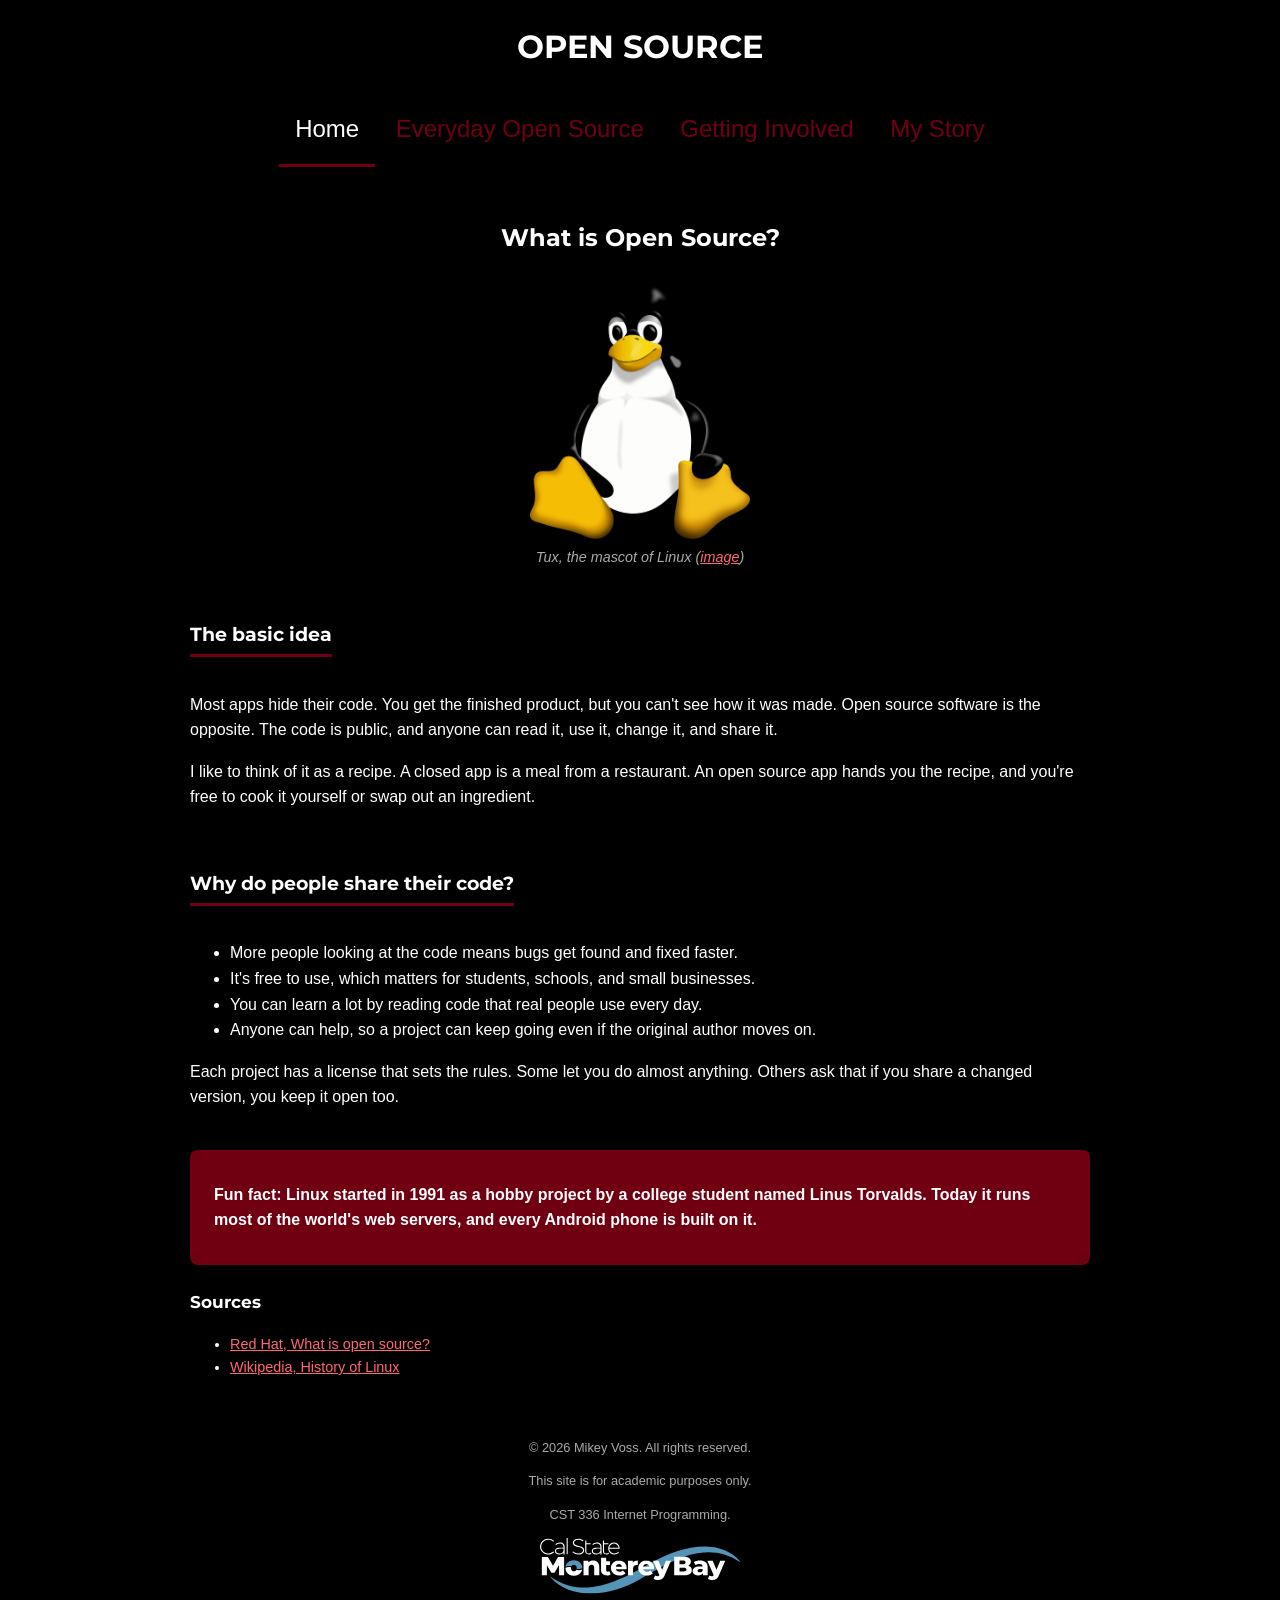
<file: hw1/index.html>
<!doctype html>
<html lang="en">
  <head>
    <meta charset="UTF-8">
    <meta name="viewport" content="width=device-width, initial-scale=1.0">
    <title>Home | Open Source</title>
    <link rel="preconnect" href="https://fonts.googleapis.com">
    <link rel="preconnect" href="https://fonts.gstatic.com" crossorigin>
    <link href="https://fonts.googleapis.com/css2?family=Montserrat:wght@700&display=swap" rel="stylesheet">
    <link rel="stylesheet" href="css/styles.css">
  </head>
  <body>
    <header>
      <h1>OPEN SOURCE</h1>
      <nav>
        <a href="index.html" class="current">Home</a>
        <a href="everyday.html">Everyday Open Source</a>
        <a href="contributing.html">Getting Involved</a>
        <a href="my-story.html">My Story</a>
      </nav>
    </header>

    <main>
      <h2>What is Open Source?</h2>

      <figure>
        <img src="img/tux.png" class="small" alt="Tux the penguin, the Linux mascot">
        <figcaption>Tux, the mascot of Linux (<a href="https://commons.wikimedia.org/wiki/File:Tux.svg">image</a>)</figcaption>
      </figure>

      <article>
        <h3>The basic idea</h3>
        <p>
          Most apps hide their code. You get the finished product, but you can't see
          how it was made. Open source software is the opposite. The code is public,
          and anyone can read it, use it, change it, and share it.
        </p>
        <p>
          I like to think of it as a recipe. A closed app is a meal from a restaurant.
          An open source app hands you the recipe, and you're free to cook it yourself
          or swap out an ingredient.
        </p>
      </article>

      <article>
        <h3>Why do people share their code?</h3>
        <ul>
          <li>More people looking at the code means bugs get found and fixed faster.</li>
          <li>It's free to use, which matters for students, schools, and small businesses.</li>
          <li>You can learn a lot by reading code that real people use every day.</li>
          <li>Anyone can help, so a project can keep going even if the original author moves on.</li>
        </ul>
        <p>
          Each project has a license that sets the rules. Some let you do almost
          anything. Others ask that if you share a changed version, you keep it open
          too.
        </p>
      </article>

      <aside>
        <p>
          Fun fact: Linux started in 1991 as a hobby project by a college student
          named Linus Torvalds. Today it runs most of the world's web servers, and
          every Android phone is built on it.
        </p>
      </aside>

      <section class="sources">
        <h3>Sources</h3>
        <ul>
          <li><a href="https://www.redhat.com/en/topics/open-source/what-is-open-source">Red Hat, What is open source?</a></li>
          <li><a href="https://en.wikipedia.org/wiki/History_of_Linux">Wikipedia, History of Linux</a></li>
        </ul>
      </section>
    </main>

    <footer>
      <p>&copy; 2026 Mikey Voss. All rights reserved.</p>
      <p>This site is for academic purposes only.</p>
      <p>CST 336 Internet Programming.</p>
      <img src="img/csumb-logo-white.svg" alt="CSUMB logo">
    </footer>
  </body>
</html>
</file>
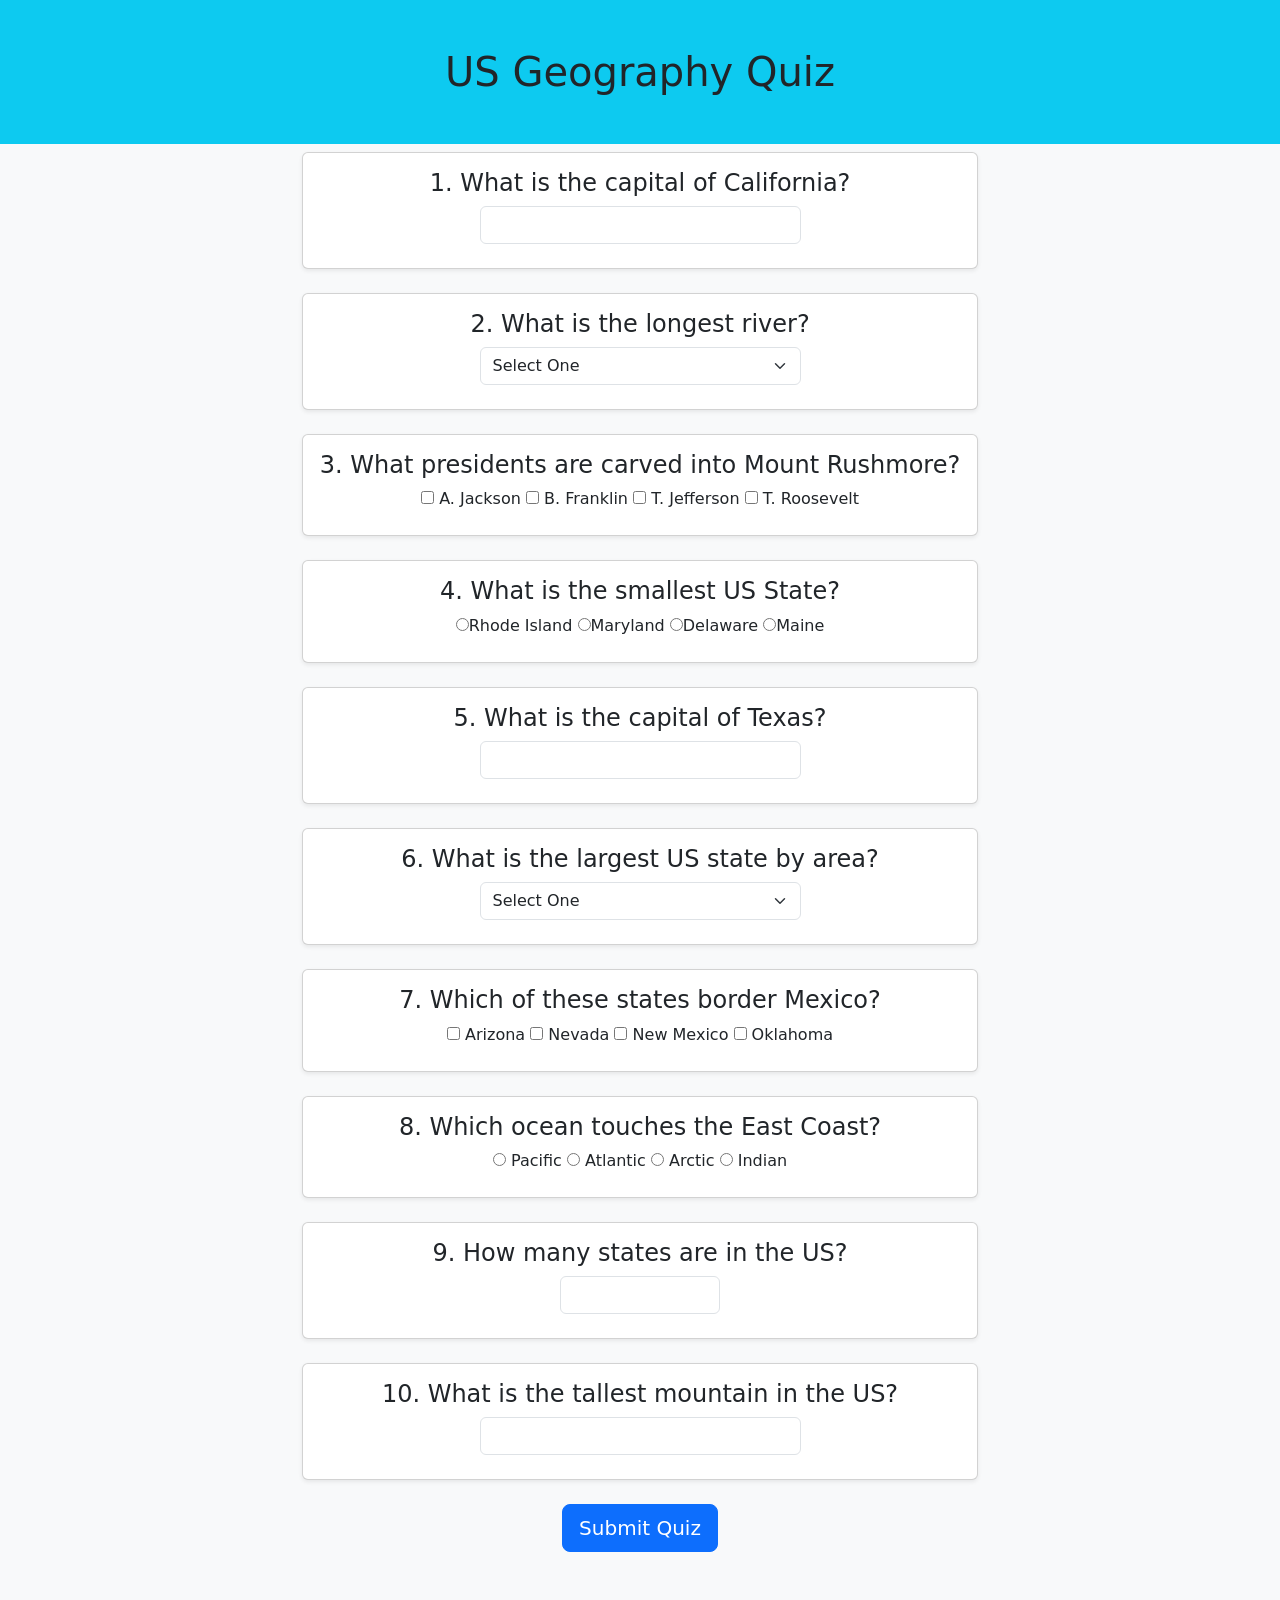
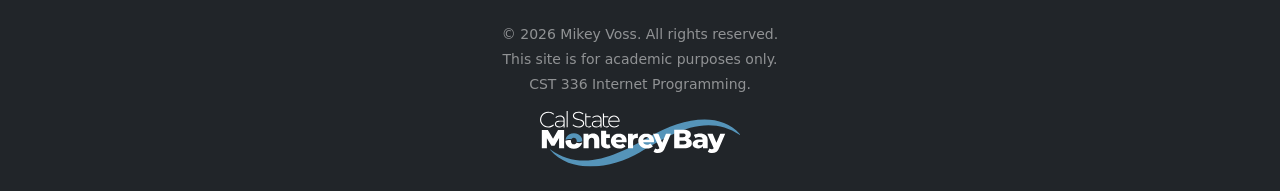
<file: hw2/index.html>
<!DOCTYPE html>
<html lang="en">
<head>
  <meta charset="UTF-8">
  <meta name="viewport" content="width=device-width, initial-scale=1.0">
  <title>US Geography Quiz</title>
  <link rel="stylesheet" href="https://cdn.jsdelivr.net/npm/bootstrap@5.3.3/dist/css/bootstrap.min.css">
</head>
<body class="text-center bg-light">
  <h1 class="p-5 bg-info">US Geography Quiz</h1>

  <div class="container mb-5" style="max-width: 700px;">

    <div class="card shadow-sm p-3 mb-4">
      <h4><span id="markImg1"></span> 1. What is the capital of California?</h4>
      <input type="text" id="q1" class="form-control w-50 mx-auto">
      <div id="q1Feedback" class="mt-2"></div>
    </div>

    <div class="card shadow-sm p-3 mb-4">
      <h4><span id="markImg2"></span> 2. What is the longest river?</h4>
      <select id="q2" class="form-select w-50 mx-auto">
        <option value="">Select One</option>
        <option value="ms">Mississippi</option>
        <option value="mo">Missouri</option>
        <option value="co">Colorado</option>
        <option value="de">Delaware</option>
      </select>
      <div id="q2Feedback" class="mt-2"></div>
    </div>

    <div class="card shadow-sm p-3 mb-4">
      <h4><span id="markImg3"></span> 3. What presidents are carved into Mount Rushmore?</h4>
      <div>
        <input type="checkbox" id="Jackson"> <label for="Jackson">A. Jackson</label>
        <input type="checkbox" id="Franklin"> <label for="Franklin">B. Franklin</label>
        <input type="checkbox" id="Jefferson"> <label for="Jefferson">T. Jefferson</label>
        <input type="checkbox" id="Roosevelt"> <label for="Roosevelt">T. Roosevelt</label>
      </div>
      <div id="q3Feedback" class="mt-2"></div>
    </div>

    <div class="card shadow-sm p-3 mb-4">
      <h4><span id="markImg4"></span> 4. What is the smallest US State?</h4>
      <div id="q4Choices"></div>
      <div id="q4Feedback" class="mt-2"></div>
    </div>

    <div class="card shadow-sm p-3 mb-4">
      <h4><span id="markImg5"></span> 5. What is the capital of Texas?</h4>
      <input type="text" id="q5" class="form-control w-50 mx-auto">
      <div id="q5Feedback" class="mt-2"></div>
    </div>

    <div class="card shadow-sm p-3 mb-4">
      <h4><span id="markImg6"></span> 6. What is the largest US state by area?</h4>
      <select id="q6" class="form-select w-50 mx-auto">
        <option value="">Select One</option>
        <option value="tx">Texas</option>
        <option value="ca">California</option>
        <option value="ak">Alaska</option>
        <option value="mt">Montana</option>
      </select>
      <div id="q6Feedback" class="mt-2"></div>
    </div>

    <div class="card shadow-sm p-3 mb-4">
      <h4><span id="markImg7"></span> 7. Which of these states border Mexico?</h4>
      <div>
        <input type="checkbox" id="az"> <label for="az">Arizona</label>
        <input type="checkbox" id="nv"> <label for="nv">Nevada</label>
        <input type="checkbox" id="nm"> <label for="nm">New Mexico</label>
        <input type="checkbox" id="ok"> <label for="ok">Oklahoma</label>
      </div>
      <div id="q7Feedback" class="mt-2"></div>
    </div>

    <div class="card shadow-sm p-3 mb-4">
      <h4><span id="markImg8"></span> 8. Which ocean touches the East Coast?</h4>
      <div>
        <input type="radio" name="q8" id="pacific" value="Pacific"> <label for="pacific">Pacific</label>
        <input type="radio" name="q8" id="atlantic" value="Atlantic"> <label for="atlantic">Atlantic</label>
        <input type="radio" name="q8" id="arctic" value="Arctic"> <label for="arctic">Arctic</label>
        <input type="radio" name="q8" id="indian" value="Indian"> <label for="indian">Indian</label>
      </div>
      <div id="q8Feedback" class="mt-2"></div>
    </div>

    <div class="card shadow-sm p-3 mb-4">
      <h4><span id="markImg9"></span> 9. How many states are in the US?</h4>
      <input type="number" id="q9" min="1" max="100" class="form-control w-25 mx-auto">
      <div id="q9Feedback" class="mt-2"></div>
    </div>

    <div class="card shadow-sm p-3 mb-4">
      <h4><span id="markImg10"></span> 10. What is the tallest mountain in the US?</h4>
      <input type="text" id="q10" class="form-control w-50 mx-auto">
      <div id="q10Feedback" class="mt-2"></div>
    </div>

    <h3 id="validationFdbk" class="bg-danger text-white"></h3>
    <button class="btn btn-primary btn-lg">Submit Quiz</button>
    <h2 id="totalScore" class="mt-4"></h2>
    <h3 id="congrats" class="text-success"></h3>
    <h3 id="totalAttempts"></h3>

  </div>

  <footer class="bg-dark text-white-50 small py-4">
    <p class="mb-1">&copy; 2026 Mikey Voss. All rights reserved.</p>
    <p class="mb-1">This site is for academic purposes only.</p>
    <p>CST 336 Internet Programming.</p>
    <img src="img/csumb-logo-white.svg" alt="CSUMB logo" width="200">
  </footer>

  <script src="js/script.js"></script>
</body>
</html>
</file>
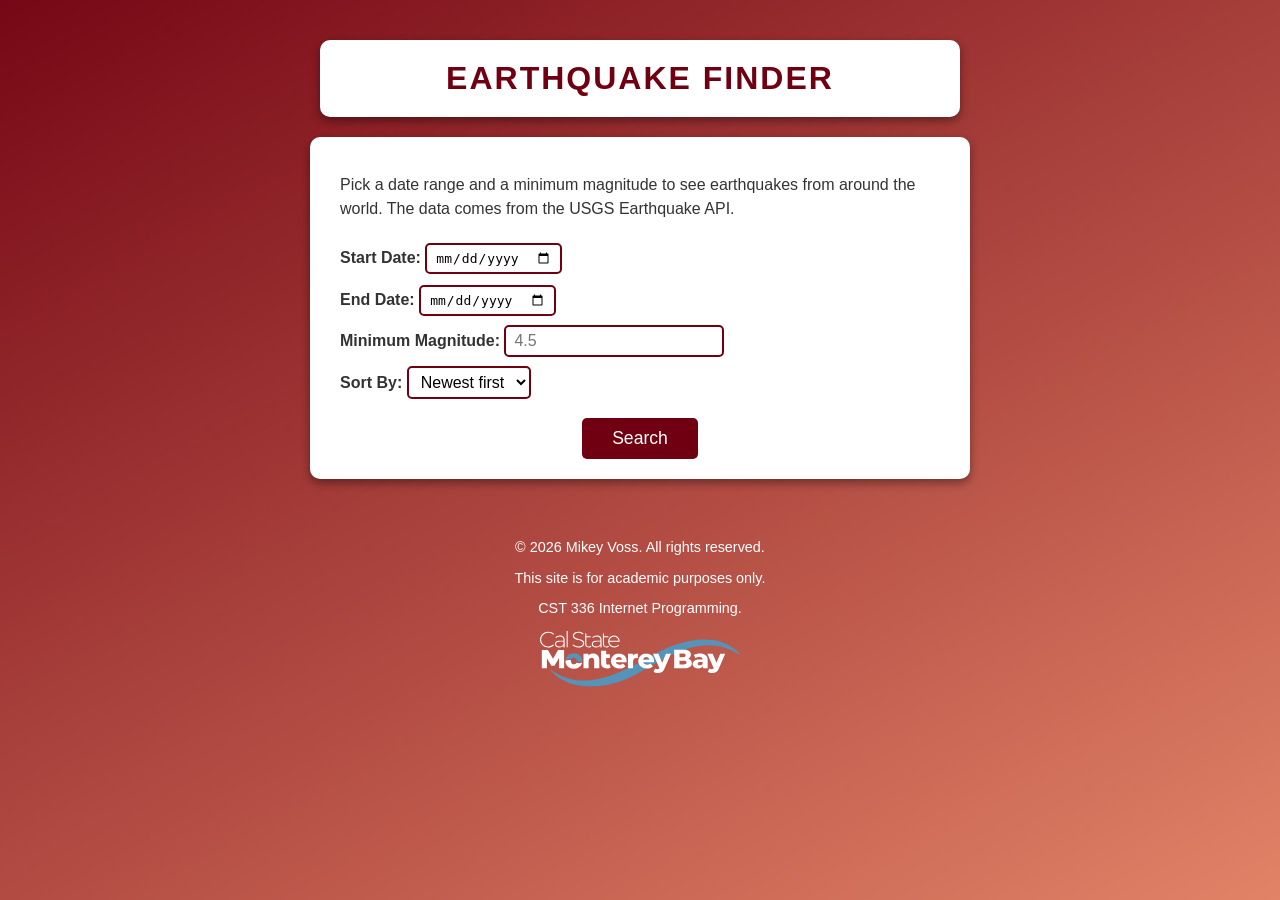
<file: hw3/index.html>
<!doctype html>
<html>
  <head>
    <meta charset="utf-8" />
    <title>Earthquake Finder</title>
    <link rel="stylesheet" href="css/styles.css" />
  </head>

  <body>
    <h1>Earthquake Finder</h1>

    <form id="searchForm">
      <p class="intro">
        Pick a date range and a minimum magnitude to see earthquakes from around
        the world. The data comes from the USGS Earthquake API.
      </p>

      <label
        >Start Date:
        <input type="date" id="startDate" name="startDate" /> </label
      ><br />
      <label
        >End Date: <input type="date" id="endDate" name="endDate" />
      </label>
      <span id="dateError"></span><br />

      <label
        >Minimum Magnitude:
        <input type="text" id="minMag" name="minMag" placeholder="4.5" />
      </label>
      <span id="magError"></span><br />

      <label
        >Sort By:
        <select id="orderBy" name="orderBy">
          <option value="time">Newest first</option>
          <option value="magnitude">Biggest first</option>
        </select>
      </label>

      <button>Search</button>
    </form>

    <p id="summary"></p>
    <div id="results"></div>

    <footer>
      <p>&copy; 2026 Mikey Voss. All rights reserved.</p>
      <p>This site is for academic purposes only.</p>
      <p>CST 336 Internet Programming.</p>
      <img src="img/csumb-logo-white.svg" alt="CSUMB logo" width="200" />
    </footer>

    <script src="js/script.js"></script>
  </body>
</html>
</file>
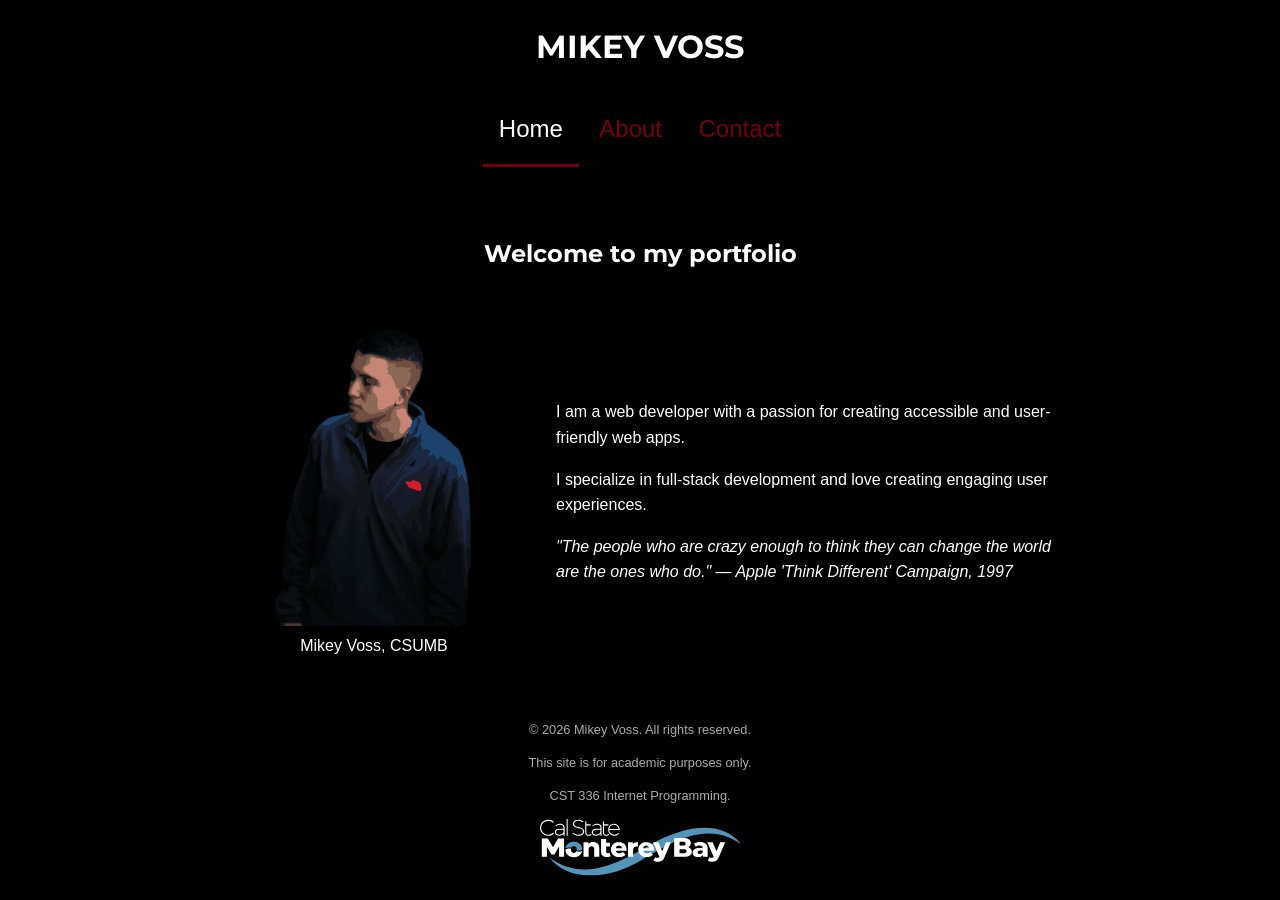
<file: lab1/index.html>
<!doctype html>
<html lang="en">
  <head>
    <meta charset="UTF-8" />
    <meta name="viewport" content="width=device-width, initial-scale=1.0" />
    <title>Home | Portfolio</title>
    <link rel="preconnect" href="https://fonts.googleapis.com" />
    <link rel="preconnect" href="https://fonts.gstatic.com" crossorigin />
    <link
      href="https://fonts.googleapis.com/css2?family=Montserrat:wght@700&display=swap"
      rel="stylesheet"
    />
    <link rel="stylesheet" href="css/styles.css" />
  </head>
  <body>
    <header>
      <h1>MIKEY VOSS</h1>
      <nav>
        <a href="index.html" class="current">Home</a>
        <a href="about.html">About</a>
        <a href="contact.html">Contact</a>
      </nav>
    </header>

    <main>
      <h2>Welcome to my portfolio</h2>

      <figure>
        <img src="img/profile.jpg" alt="Portrait of Mikey Voss" />
        <figcaption>Mikey Voss, CSUMB</figcaption>
      </figure>

      <section>
        <p>
          I am a web developer with a passion for creating accessible and
          user-friendly web apps.
        </p>
        <p>
          I specialize in full-stack development and love creating engaging user
          experiences.
        </p>
        <p>
          <i
            >"The people who are crazy enough to think they can change the world
            are the ones who do." — Apple 'Think Different' Campaign, 1997</i
          >
        </p>
      </section>
    </main>

    <footer>
      <p>&copy; 2026 Mikey Voss. All rights reserved.</p>
      <p>This site is for academic purposes only.</p>
      <p>CST 336 Internet Programming.</p>
      <img src="img/csumb-logo-white.svg" alt="CSUMB logo" />
    </footer>
  </body>
</html>
</file>
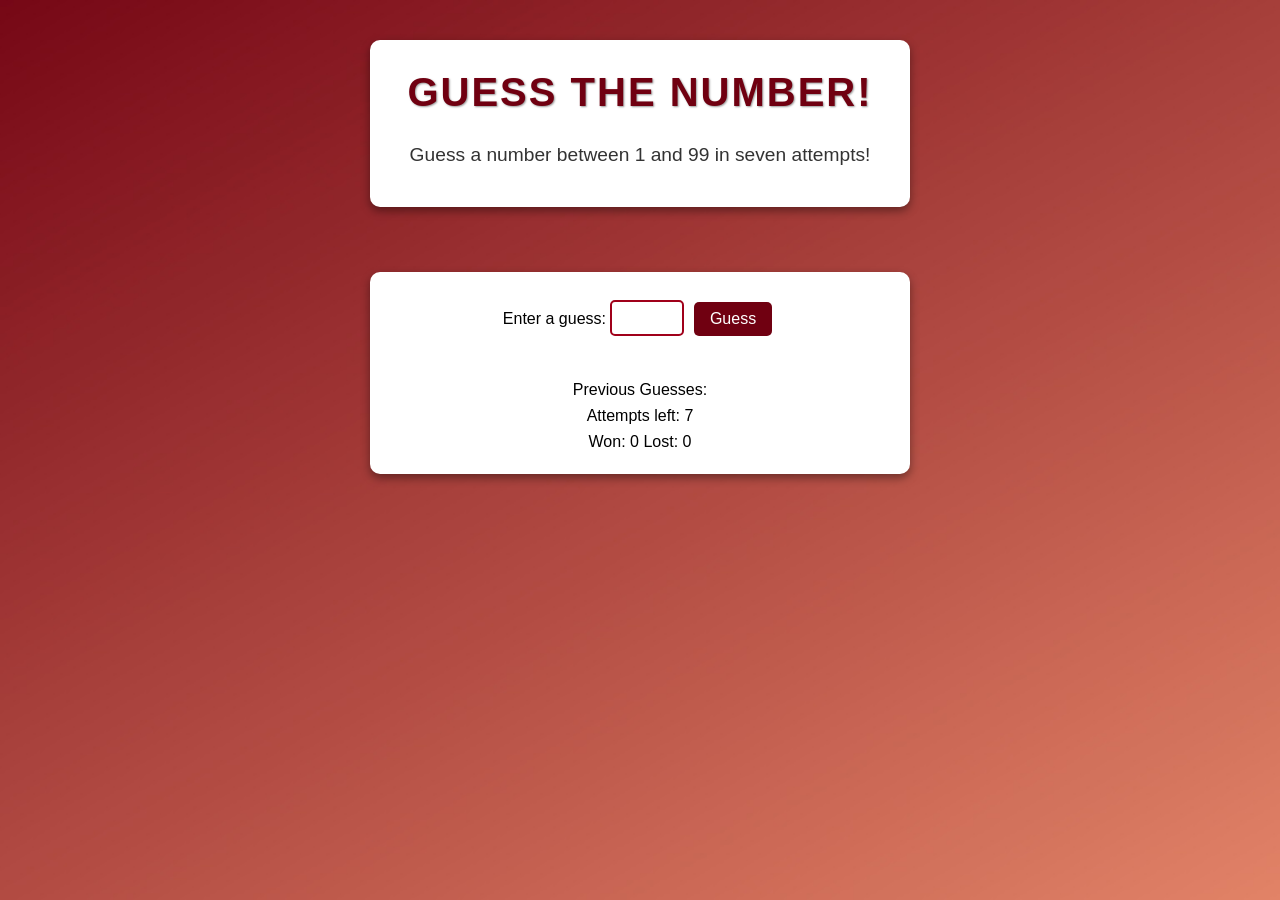
<file: lab2/index.html>
<!doctype html>
<html>
  <head>
    <title>Guess a Number</title>
    <meta charset="utf-8" />
    <link rel="stylesheet" href="css/styles.css" />
  </head>
  <body>
    <header>
      <h1>Guess the Number!</h1>
      <h2>Guess a number between 1 and 99 in seven attempts!</h2>
    </header>
    <br />
    <div id="main">
      Enter a guess:
      <input type="text" id="playerGuess" size="5" />
      <button id="guessBtn">Guess</button> <br />
      <button id="resetBtn">Reset</button>
      <div id="feedback"></div>
      <div>
        Previous Guesses:
        <span id="guesses"></span>
      </div>
      <div>Attempts left: <span id="attemptsLeft">7</span></div>
      <div>Won: <span id="wins">0</span> Lost: <span id="losses">0</span></div>
    </div>
    <script src="js/script.js"></script>
  </body>
</html>
</file>
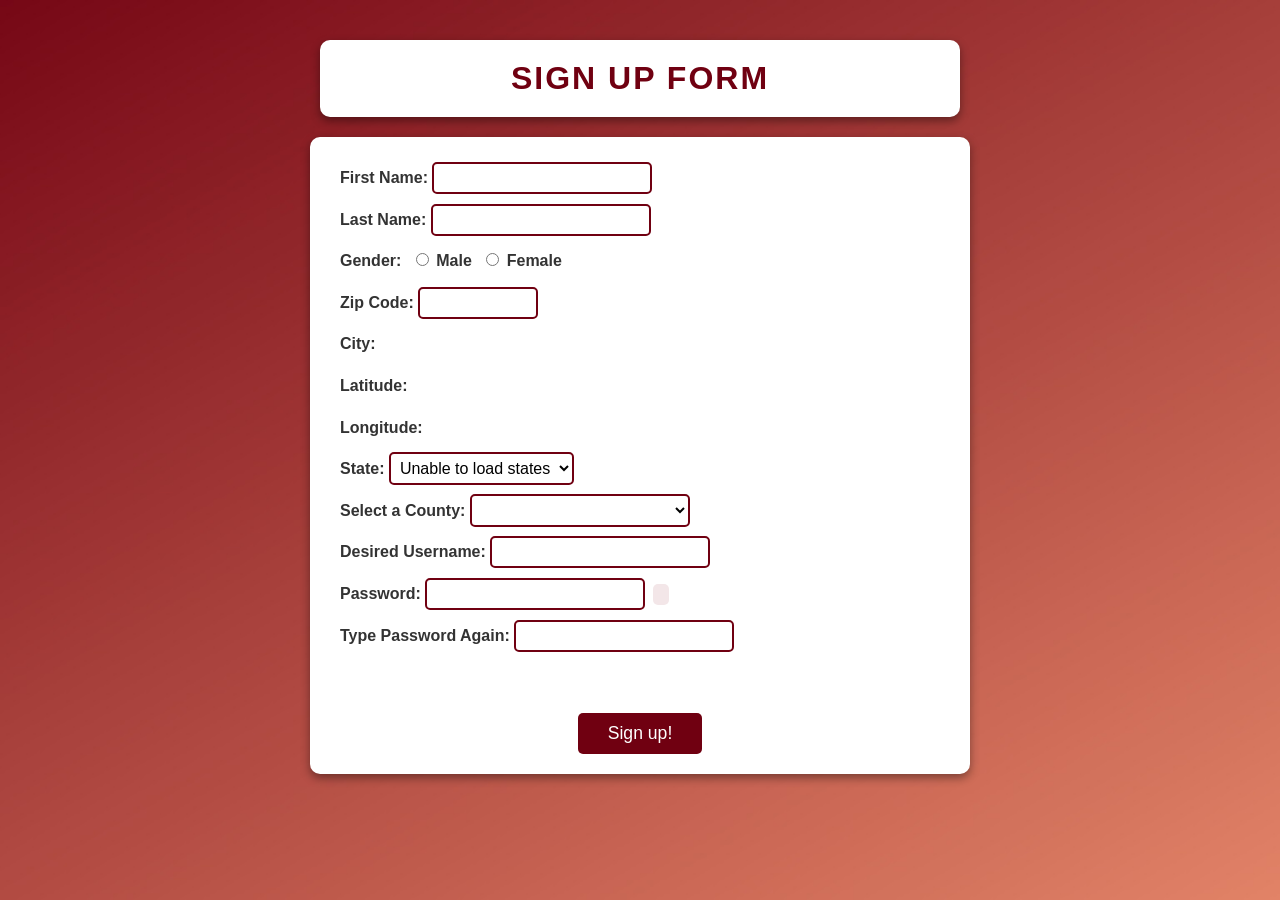
<file: lab3/index.html>
<!doctype html>
<html>
  <head>
    <meta charset="utf-8" />
    <title>Sign Up Page</title>
    <link rel="stylesheet" href="css/styles.css" />
  </head>

  <body>
    <h1>Sign Up Form</h1>
    <form id="signupForm" action="welcome.html">
      <label>
        First Name: <input type="text" id="fName" name="fName" /><br />
      </label>

      <label
        >Last Name: <input type="text" id="lName" name="lName" /><br />
      </label>

      Gender:
      <label><input type="radio" name="gender" value="m" /> Male</label>
      <label><input type="radio" name="gender" value="f" /> Female</label><br />

      <label
        >Zip Code: <input type="text" id="zip" name="zip" />
        <span id="zipError"></span><br />
      </label>

      City: <span id="city"></span><br />
      Latitude: <span id="latitude"></span><br />
      Longitude: <span id="longitude"></span><br />

      <label
        >State:
        <select id="state" name="state">
          <option value="">Loading states...</option></select
        ><br />
      </label>

      <label
        >Select a County:
        <select id="county" name="county"></select
        ><br />
      </label>

      <label
        >Desired Username:
        <input type="text" id="username" name="username" />
      </label>
      <span id="usernameError"></span><br />

      <label
        >Password: <input type="password" id="password" name="password" />
        <span id="suggestedPwd"></span><br />
      </label>

      <label
        >Type Password Again:
        <input type="password" id="passwordAgain" name="passwordAgain" /><br />
      </label>
      <span id="passwordError"></span><br />

      <button>Sign up!</button>
    </form>
    <script src="js/script.js"></script>
  </body>
</html>
</file>
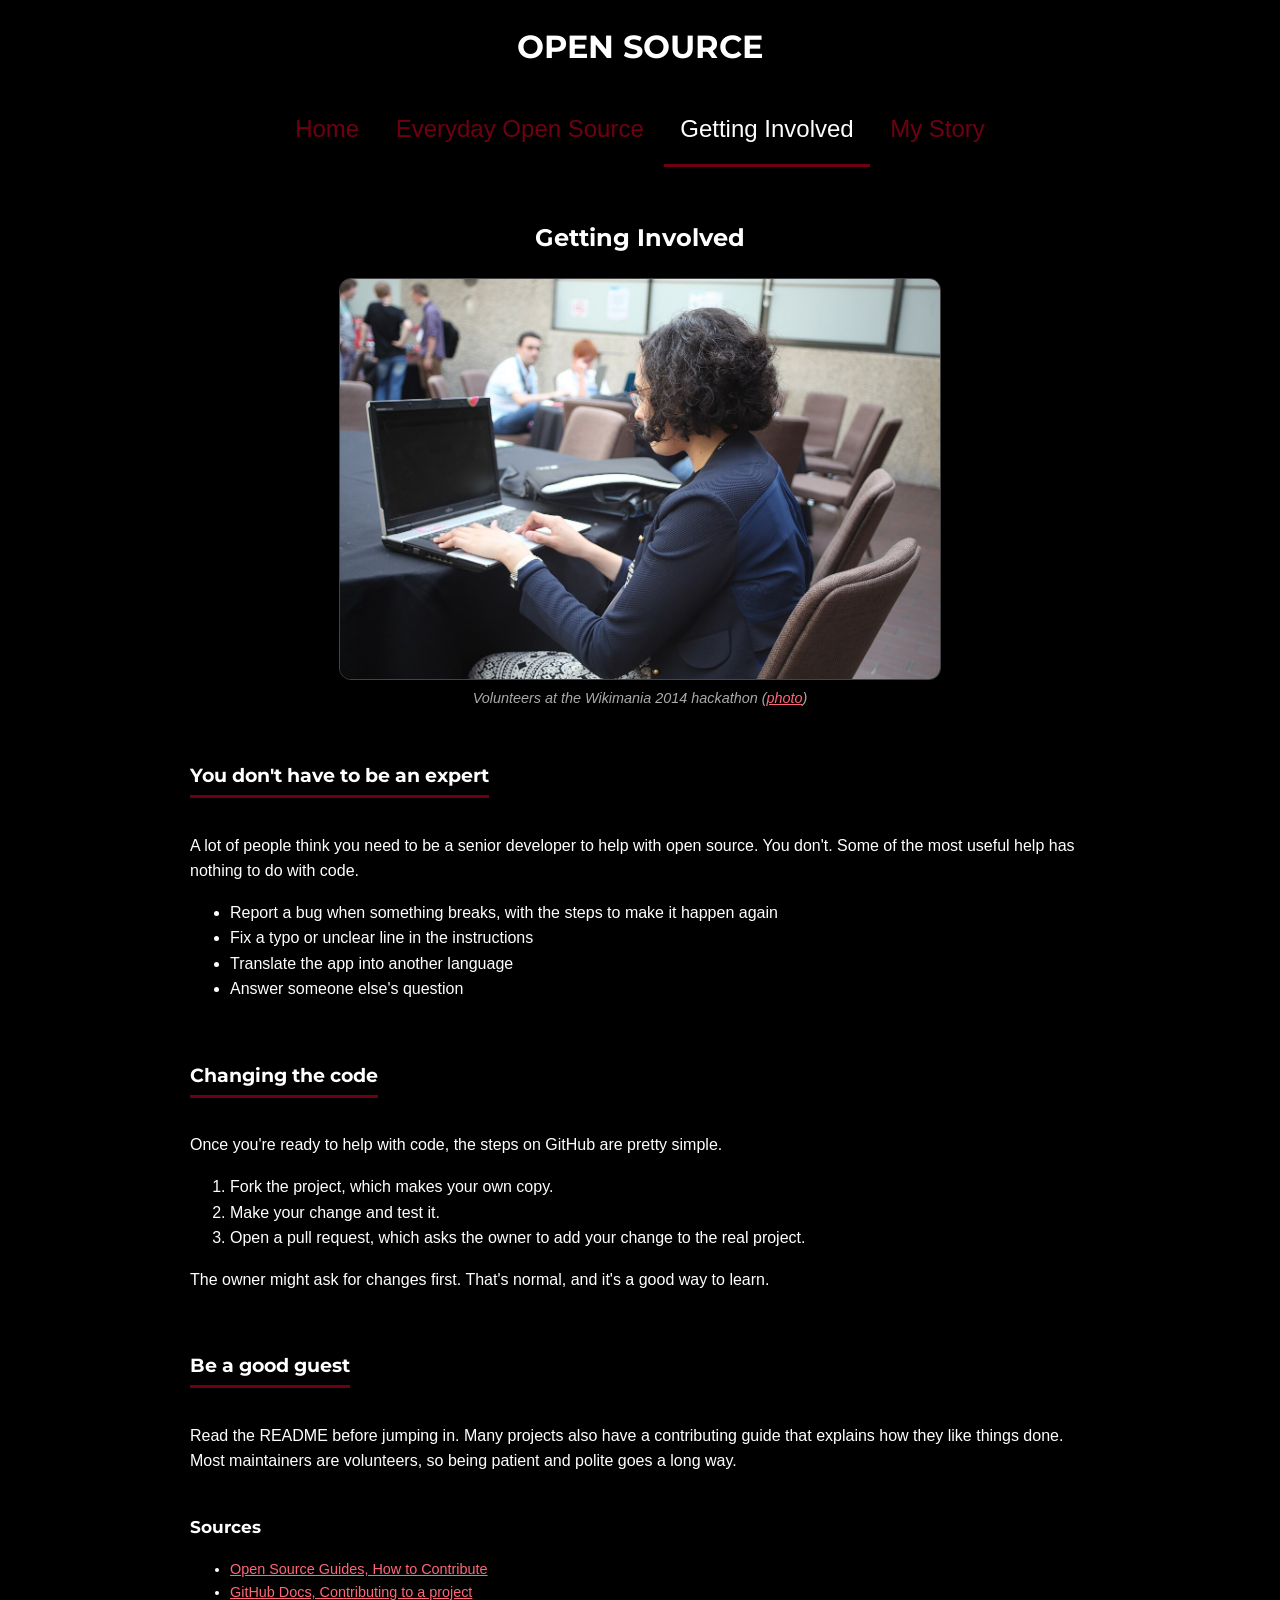
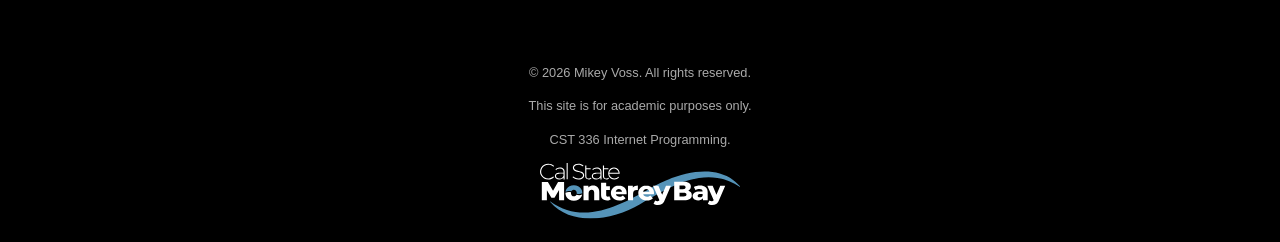
<file: hw1/contributing.html>
<!doctype html>
<html lang="en">
  <head>
    <meta charset="UTF-8">
    <meta name="viewport" content="width=device-width, initial-scale=1.0">
    <title>Getting Involved | Open Source</title>
    <link rel="preconnect" href="https://fonts.googleapis.com">
    <link rel="preconnect" href="https://fonts.gstatic.com" crossorigin>
    <link href="https://fonts.googleapis.com/css2?family=Montserrat:wght@700&display=swap" rel="stylesheet">
    <link rel="stylesheet" href="css/styles.css">
  </head>
  <body>
    <header>
      <h1>OPEN SOURCE</h1>
      <nav>
        <a href="index.html">Home</a>
        <a href="everyday.html">Everyday Open Source</a>
        <a href="contributing.html" class="current">Getting Involved</a>
        <a href="my-story.html">My Story</a>
      </nav>
    </header>

    <main>
      <h2>Getting Involved</h2>

      <figure>
        <img src="img/hackathon.jpg" alt="People working on laptops together at a hackathon">
        <figcaption>Volunteers at the Wikimania 2014 hackathon (<a href="https://commons.wikimedia.org/wiki/File:Wikimania_2014_-_Day_1_-_Hackathon_participants_05.JPG">photo</a>)</figcaption>
      </figure>

      <article>
        <h3>You don't have to be an expert</h3>
        <p>
          A lot of people think you need to be a senior developer to help with open
          source. You don't. Some of the most useful help has nothing to do with code.
        </p>
        <ul>
          <li>Report a bug when something breaks, with the steps to make it happen again</li>
          <li>Fix a typo or unclear line in the instructions</li>
          <li>Translate the app into another language</li>
          <li>Answer someone else's question</li>
        </ul>
      </article>

      <article>
        <h3>Changing the code</h3>
        <p>Once you're ready to help with code, the steps on GitHub are pretty simple.</p>
        <ol>
          <li>Fork the project, which makes your own copy.</li>
          <li>Make your change and test it.</li>
          <li>Open a pull request, which asks the owner to add your change to the real project.</li>
        </ol>
        <p>The owner might ask for changes first. That's normal, and it's a good way to learn.</p>
      </article>

      <article>
        <h3>Be a good guest</h3>
        <p>
          Read the README before jumping in. Many projects also have a contributing
          guide that explains how they like things done. Most maintainers are
          volunteers, so being patient and polite goes a long way.
        </p>
      </article>

      <section class="sources">
        <h3>Sources</h3>
        <ul>
          <li><a href="https://opensource.guide/how-to-contribute/">Open Source Guides, How to Contribute</a></li>
          <li><a href="https://docs.github.com/en/get-started/exploring-projects-on-github/contributing-to-a-project">GitHub Docs, Contributing to a project</a></li>
        </ul>
      </section>
    </main>

    <footer>
      <p>&copy; 2026 Mikey Voss. All rights reserved.</p>
      <p>This site is for academic purposes only.</p>
      <p>CST 336 Internet Programming.</p>
      <img src="img/csumb-logo-white.svg" alt="CSUMB logo">
    </footer>
  </body>
</html>
</file>
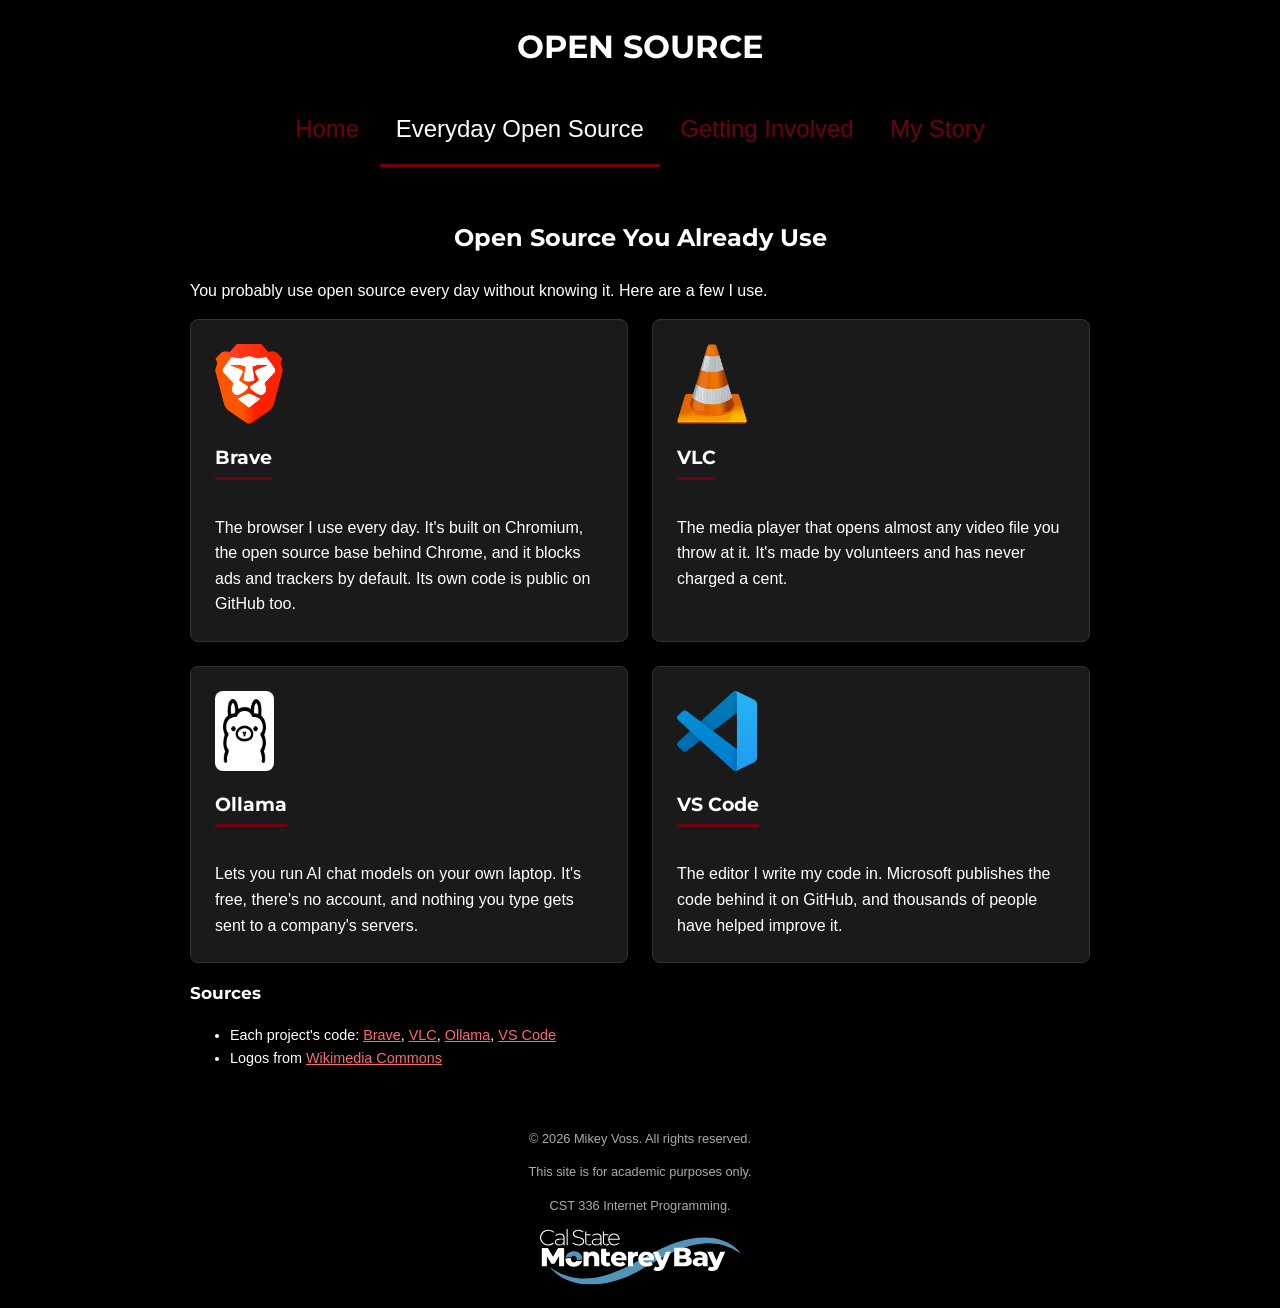
<file: hw1/everyday.html>
<!doctype html>
<html lang="en">
  <head>
    <meta charset="UTF-8">
    <meta name="viewport" content="width=device-width, initial-scale=1.0">
    <title>Everyday Open Source | Open Source</title>
    <link rel="preconnect" href="https://fonts.googleapis.com">
    <link rel="preconnect" href="https://fonts.gstatic.com" crossorigin>
    <link href="https://fonts.googleapis.com/css2?family=Montserrat:wght@700&display=swap" rel="stylesheet">
    <link rel="stylesheet" href="css/styles.css">
  </head>
  <body>
    <header>
      <h1>OPEN SOURCE</h1>
      <nav>
        <a href="index.html">Home</a>
        <a href="everyday.html" class="current">Everyday Open Source</a>
        <a href="contributing.html">Getting Involved</a>
        <a href="my-story.html">My Story</a>
      </nav>
    </header>

    <main>
      <h2>Open Source You Already Use</h2>

      <p>
        You probably use open source every day without knowing it. Here are a few I
        use.
      </p>

      <div class="two-col">
        <article>
          <img src="img/brave.png" alt="Brave lion logo">
          <h3>Brave</h3>
          <p>
            The browser I use every day. It's built on Chromium, the open source base
            behind Chrome, and it blocks ads and trackers by default. Its own code is
            public on GitHub too.
          </p>
        </article>

        <article>
          <img src="img/vlc.png" alt="VLC traffic cone logo">
          <h3>VLC</h3>
          <p>
            The media player that opens almost any video file you throw at it. It's
            made by volunteers and has never charged a cent.
          </p>
        </article>

        <article>
          <img src="img/ollama.png" class="light-logo" alt="Ollama llama logo">
          <h3>Ollama</h3>
          <p>
            Lets you run AI chat models on your own laptop. It's free, there's no
            account, and nothing you type gets sent to a company's servers.
          </p>
        </article>

        <article>
          <img src="img/vscode.png" alt="VS Code logo">
          <h3>VS Code</h3>
          <p>
            The editor I write my code in. Microsoft publishes the code behind it on
            GitHub, and thousands of people have helped improve it.
          </p>
        </article>
      </div>

      <section class="sources">
        <h3>Sources</h3>
        <ul>
          <li>Each project's code: <a href="https://github.com/brave/brave-browser">Brave</a>, <a href="https://www.videolan.org/vlc/">VLC</a>, <a href="https://github.com/ollama/ollama">Ollama</a>, <a href="https://github.com/microsoft/vscode">VS Code</a></li>
          <li>Logos from <a href="https://commons.wikimedia.org/">Wikimedia Commons</a></li>
        </ul>
      </section>
    </main>

    <footer>
      <p>&copy; 2026 Mikey Voss. All rights reserved.</p>
      <p>This site is for academic purposes only.</p>
      <p>CST 336 Internet Programming.</p>
      <img src="img/csumb-logo-white.svg" alt="CSUMB logo">
    </footer>
  </body>
</html>
</file>
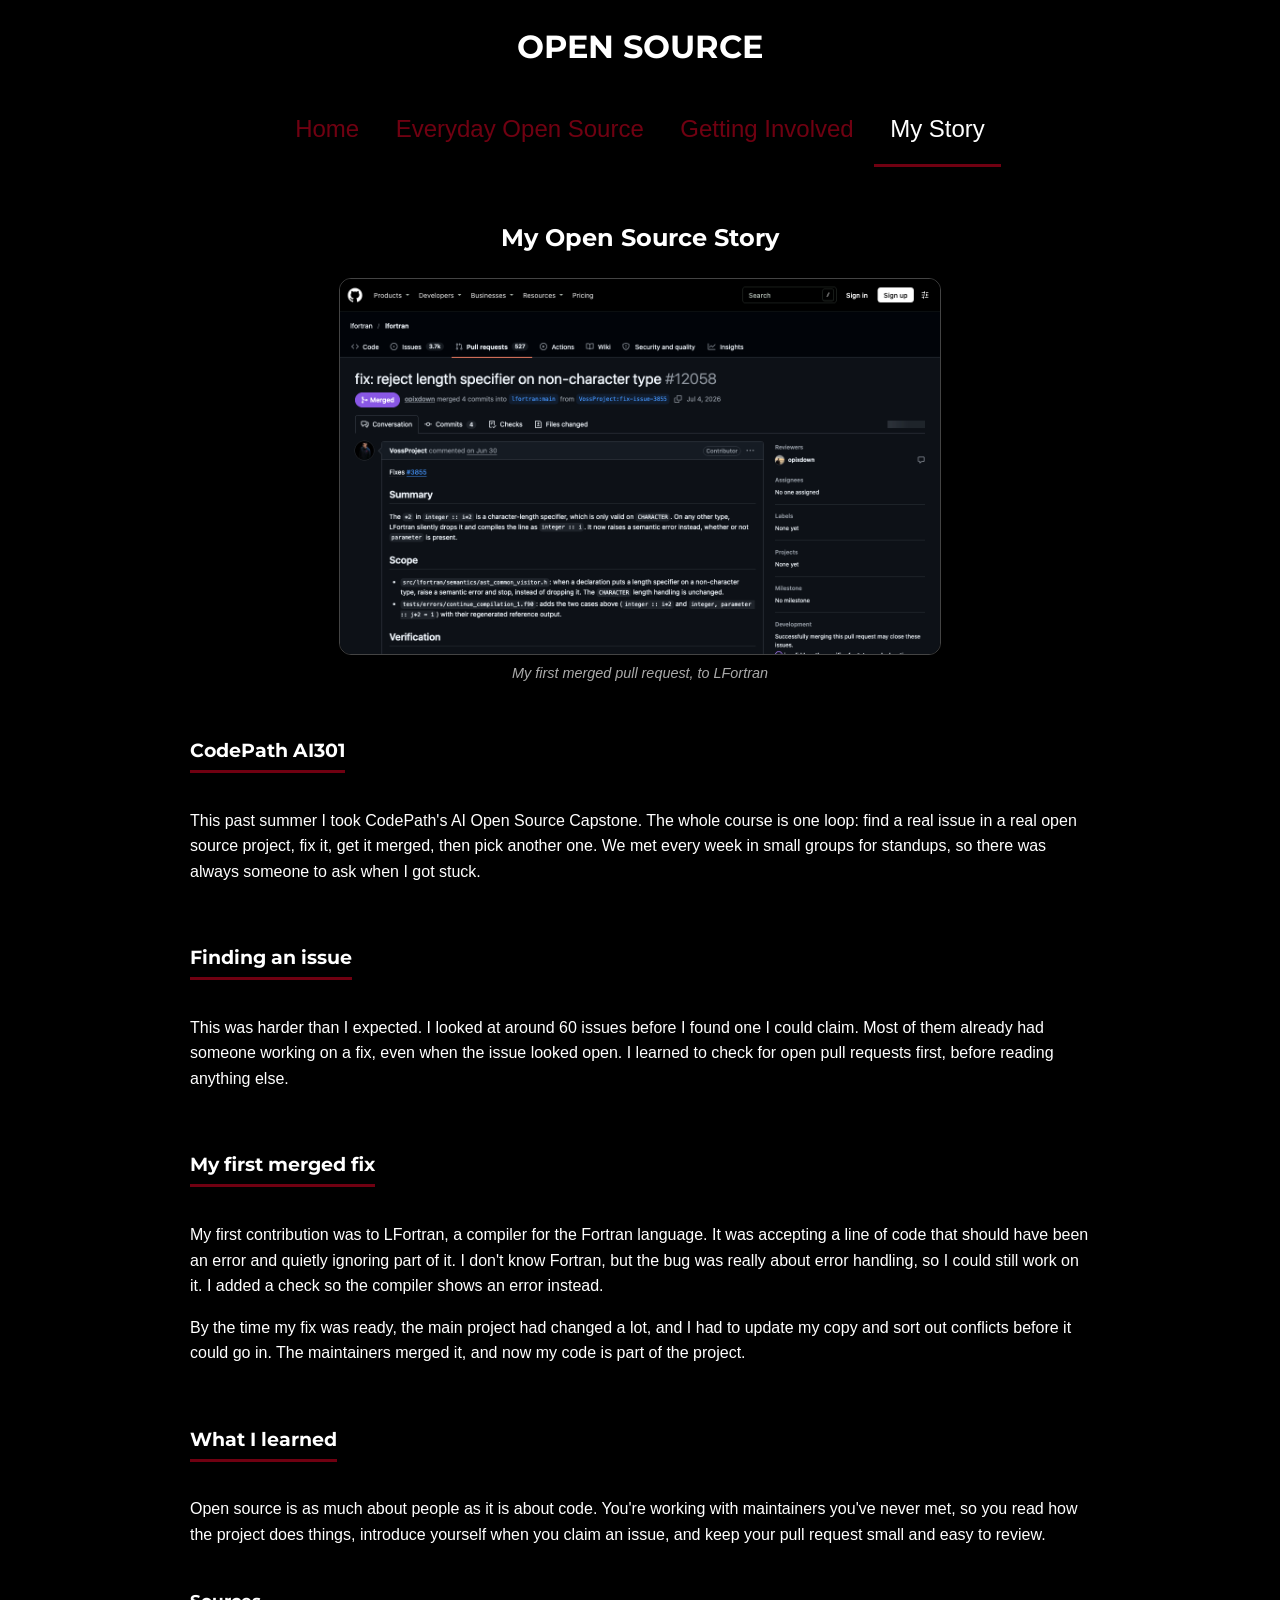
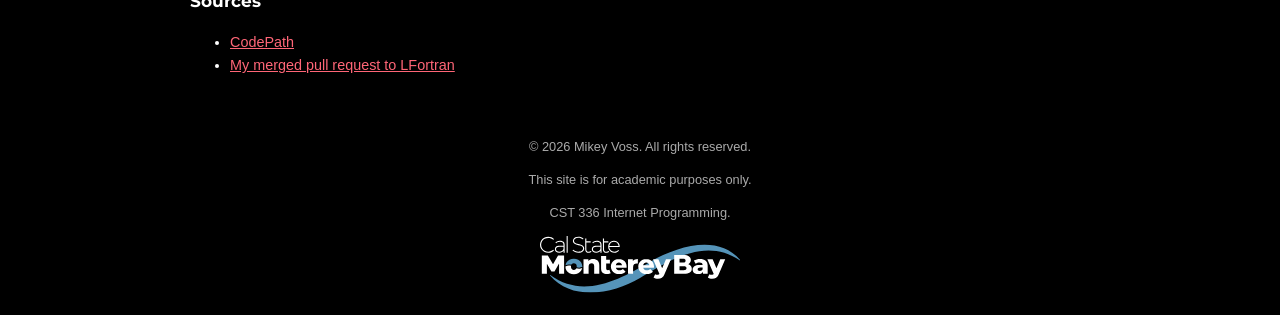
<file: hw1/my-story.html>
<!doctype html>
<html lang="en">
  <head>
    <meta charset="UTF-8">
    <meta name="viewport" content="width=device-width, initial-scale=1.0">
    <title>My Story | Open Source</title>
    <link rel="preconnect" href="https://fonts.googleapis.com">
    <link rel="preconnect" href="https://fonts.gstatic.com" crossorigin>
    <link href="https://fonts.googleapis.com/css2?family=Montserrat:wght@700&display=swap" rel="stylesheet">
    <link rel="stylesheet" href="css/styles.css">
  </head>
  <body>
    <header>
      <h1>OPEN SOURCE</h1>
      <nav>
        <a href="index.html">Home</a>
        <a href="everyday.html">Everyday Open Source</a>
        <a href="contributing.html">Getting Involved</a>
        <a href="my-story.html" class="current">My Story</a>
      </nav>
    </header>

    <main>
      <h2>My Open Source Story</h2>

      <figure>
        <img src="img/merged-pr.png" alt="My merged pull request on the LFortran GitHub page">
        <figcaption>My first merged pull request, to LFortran</figcaption>
      </figure>

      <article>
        <h3>CodePath AI301</h3>
        <p>
          This past summer I took CodePath's AI Open Source Capstone. The whole course
          is one loop: find a real issue in a real open source project, fix it, get it
          merged, then pick another one. We met every week in small groups for
          standups, so there was always someone to ask when I got stuck.
        </p>
      </article>

      <article>
        <h3>Finding an issue</h3>
        <p>
          This was harder than I expected. I looked at around 60 issues before I found
          one I could claim. Most of them already had someone working on a fix, even
          when the issue looked open. I learned to check for open pull requests first,
          before reading anything else.
        </p>
      </article>

      <article>
        <h3>My first merged fix</h3>
        <p>
          My first contribution was to LFortran, a compiler for the Fortran language.
          It was accepting a line of code that should have been an error and quietly
          ignoring part of it. I don't know Fortran, but the bug was really about
          error handling, so I could still work on it. I added a check so the compiler
          shows an error instead.
        </p>
        <p>
          By the time my fix was ready, the main project had changed a lot, and I had
          to update my copy and sort out conflicts before it could go in. The
          maintainers merged it, and now my code is part of the project.
        </p>
      </article>

      <article>
        <h3>What I learned</h3>
        <p>
          Open source is as much about people as it is about code. You're working with
          maintainers you've never met, so you read how the project does things,
          introduce yourself when you claim an issue, and keep your pull request small
          and easy to review.
        </p>
      </article>

      <section class="sources">
        <h3>Sources</h3>
        <ul>
          <li><a href="https://www.codepath.org/">CodePath</a></li>
          <li><a href="https://github.com/lfortran/lfortran/pull/12058">My merged pull request to LFortran</a></li>
        </ul>
      </section>
    </main>

    <footer>
      <p>&copy; 2026 Mikey Voss. All rights reserved.</p>
      <p>This site is for academic purposes only.</p>
      <p>CST 336 Internet Programming.</p>
      <img src="img/csumb-logo-white.svg" alt="CSUMB logo">
    </footer>
  </body>
</html>
</file>
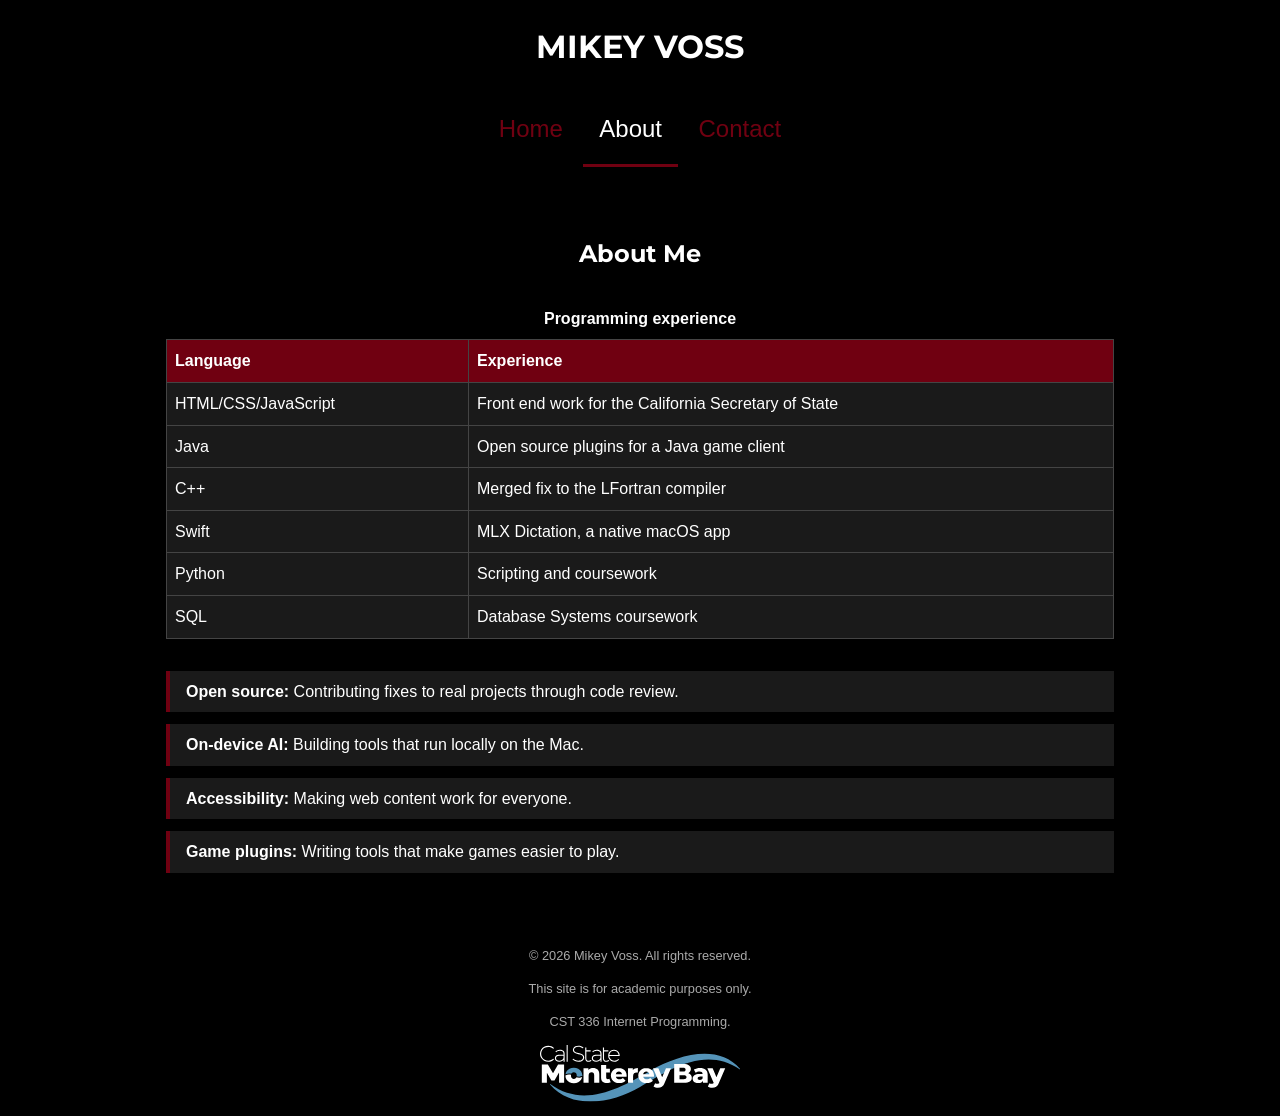
<file: lab1/about.html>
<!doctype html>
<html lang="en">
  <head>
    <meta charset="UTF-8" />
    <meta name="viewport" content="width=device-width, initial-scale=1.0" />
    <title>About | Portfolio</title>
    <link rel="preconnect" href="https://fonts.googleapis.com" />
    <link rel="preconnect" href="https://fonts.gstatic.com" crossorigin />
    <link
      href="https://fonts.googleapis.com/css2?family=Montserrat:wght@700&display=swap"
      rel="stylesheet"
    />
    <link rel="stylesheet" href="css/styles.css" />
  </head>
  <body>
    <header>
      <h1>MIKEY VOSS</h1>
      <nav>
        <a href="index.html">Home</a>
        <a href="about.html" class="current">About</a>
        <a href="contact.html">Contact</a>
      </nav>
    </header>

    <main id="about-main">
      <h2>About Me</h2>

      <table>
        <caption>Programming experience</caption>
        <thead>
          <tr id="table-header">
            <th scope="col">Language</th>
            <th scope="col">Experience</th>
          </tr>
        </thead>
        <tbody>
          <tr class="table-row">
            <td>HTML/CSS/JavaScript</td>
            <td>Front end work for the California Secretary of State</td>
          </tr>
          <tr class="table-row">
            <td>Java</td>
            <td>Open source plugins for a Java game client</td>
          </tr>
          <tr class="table-row">
            <td>C++</td>
            <td>Merged fix to the LFortran compiler</td>
          </tr>
          <tr class="table-row">
            <td>Swift</td>
            <td>MLX Dictation, a native macOS app</td>
          </tr>
          <tr class="table-row">
            <td>Python</td>
            <td>Scripting and coursework</td>
          </tr>
          <tr class="table-row">
            <td>SQL</td>
            <td>Database Systems coursework</td>
          </tr>
        </tbody>
      </table>

      <ul class="interests">
        <li class="interest-item">
          <strong>Open source:</strong> Contributing fixes to real projects
          through code review.
        </li>
        <li class="interest-item">
          <strong>On-device AI:</strong> Building tools that run locally on the
          Mac.
        </li>
        <li class="interest-item">
          <strong>Accessibility:</strong> Making web content work for everyone.
        </li>
        <li class="interest-item">
          <strong>Game plugins:</strong> Writing tools that make games easier to
          play.
        </li>
      </ul>
    </main>

    <footer>
      <p>&copy; 2026 Mikey Voss. All rights reserved.</p>
      <p>This site is for academic purposes only.</p>
      <p>CST 336 Internet Programming.</p>
      <img src="img/csumb-logo-white.svg" alt="CSUMB logo" />
    </footer>
  </body>
</html>
</file>
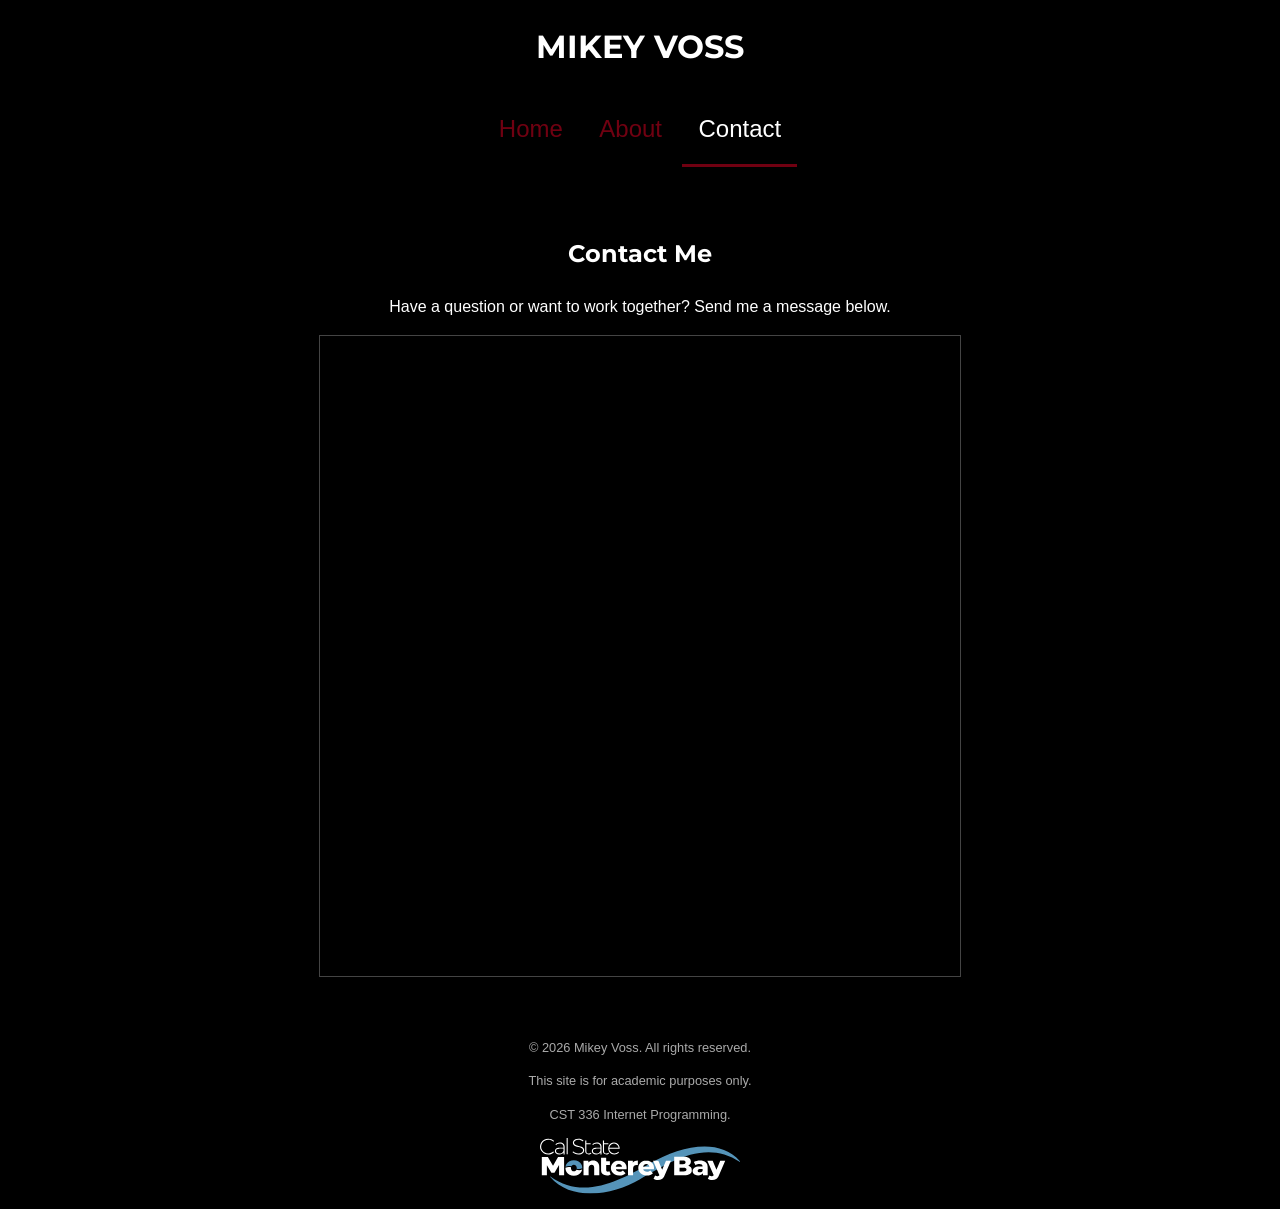
<file: lab1/contact.html>
<!doctype html>
<html lang="en">
  <head>
    <meta charset="UTF-8" />
    <meta name="viewport" content="width=device-width, initial-scale=1.0" />
    <title>Contact | Portfolio</title>
    <link rel="preconnect" href="https://fonts.googleapis.com" />
    <link rel="preconnect" href="https://fonts.gstatic.com" crossorigin />
    <link
      href="https://fonts.googleapis.com/css2?family=Montserrat:wght@700&display=swap"
      rel="stylesheet"
    />
    <link rel="stylesheet" href="css/styles.css" />
  </head>
  <body>
    <header>
      <h1>MIKEY VOSS</h1>
      <nav>
        <a href="index.html">Home</a>
        <a href="about.html">About</a>
        <a href="contact.html" class="current">Contact</a>
      </nav>
    </header>

    <main id="contact-main">
      <h2>Contact Me</h2>
      <p>Have a question or want to work together? Send me a message below.</p>

      <iframe
        src="https://docs.google.com/forms/d/e/1FAIpQLScITFe1ramsAbFphpfZq-mqzV2j8cTYOTsdoMYyHAfbACvNaA/viewform?embedded=true"
        title="Contact form for Mikey Voss"
        loading="lazy"
      ></iframe>
    </main>

    <footer>
      <p>&copy; 2026 Mikey Voss. All rights reserved.</p>
      <p>This site is for academic purposes only.</p>
      <p>CST 336 Internet Programming.</p>
      <img src="img/csumb-logo-white.svg" alt="CSUMB logo" />
    </footer>
  </body>
</html>
</file>
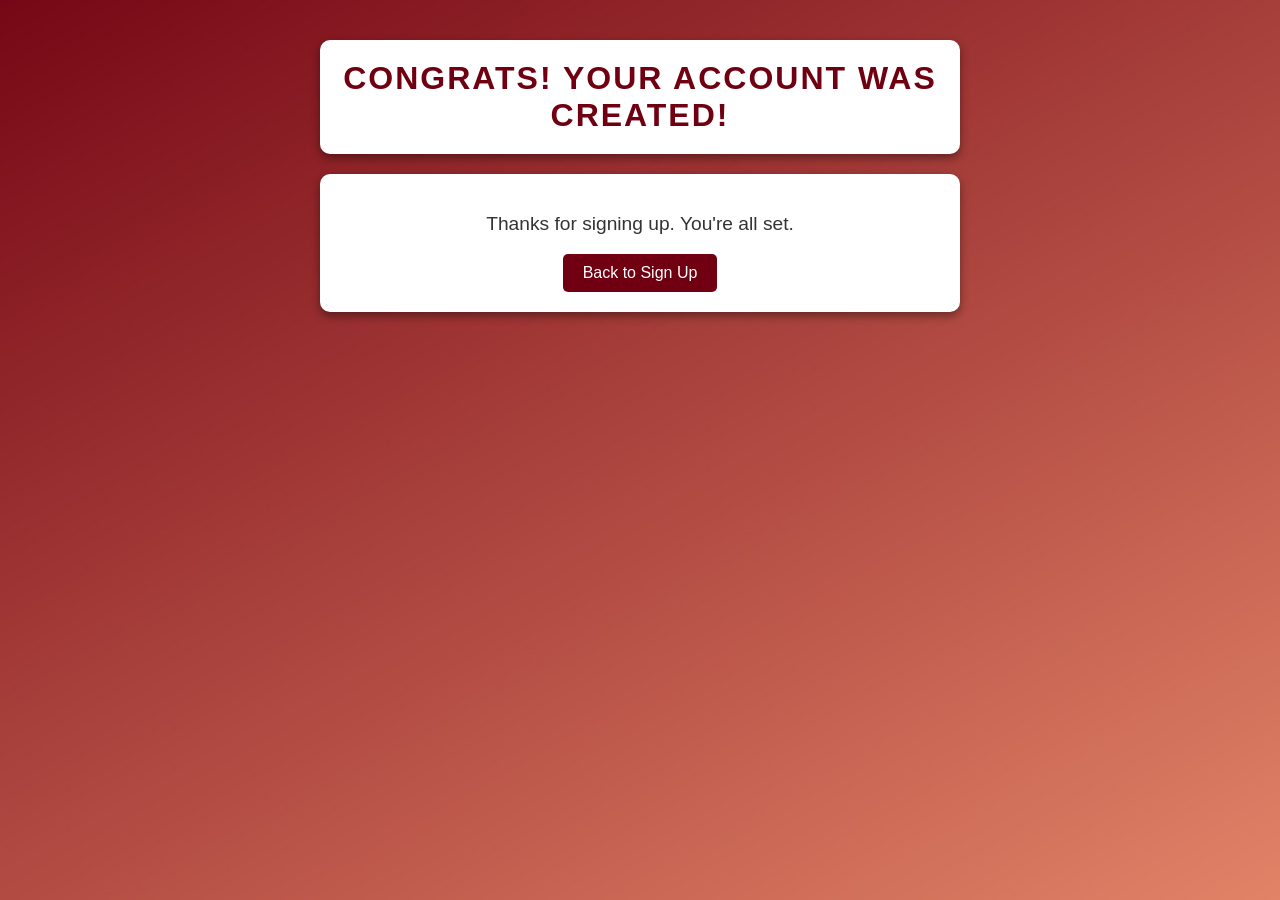
<file: lab3/welcome.html>
<!doctype html>
<html>
  <head>
    <meta charset="utf-8" />
    <title>Welcome</title>
    <link rel="stylesheet" href="css/styles.css" />
  </head>

  <body>
    <h1>Congrats! Your account was created!</h1>
    <div class="welcome">
      <p>Thanks for signing up. You're all set.</p>
      <a href="index.html">Back to Sign Up</a>
    </div>
  </body>
</html>
</file>
<file: hw1/css/styles.css>
body {
  background-color: #000000;
  color: #ffffff;
  font-family: Arial, sans-serif;
  line-height: 1.6;
  margin: 0;
}

h1,
h2,
h3 {
  font-family: "Montserrat", Arial, sans-serif;
}

header,
nav,
footer {
  text-align: center;
}

nav a {
  display: inline-block;
  padding: 1rem;
  font-size: 1.5rem;
  color: #700011;
  text-decoration: none;
  border-bottom: 3px solid transparent;
}

nav a:hover {
  color: #ffffff;
  background-color: #700011;
}

nav a.current {
  color: #ffffff;
  border-bottom: 3px solid #700011;
}

main {
  max-width: 900px;
  margin: 0 auto;
  padding: 2rem 1rem;
}

main h2 {
  text-align: center;
}

figure {
  margin: 0 0 2rem;
  text-align: center;
}

figure img {
  width: 100%;
  max-width: 600px;
  border: 1px solid #444444;
  border-radius: 12px;
}

figure img.small {
  max-width: 220px;
  border: none;
}

figcaption {
  font-size: 0.9rem;
  font-style: italic;
  color: #aaaaaa;
}

article {
  margin-bottom: 2.5rem;
}

/* short underline under each heading, same as the current nav link */
article h3 {
  display: inline-block;
  border-bottom: 3px solid #700011;
  padding-bottom: 0.25rem;
}

aside {
  font-weight: bold;
  background-color: #700011;
  border-radius: 8px;
  padding: 1rem 1.5rem;
  margin-bottom: 1.5rem;
}

/* two columns on the everyday page */
.two-col {
  display: grid;
  grid-template-columns: 1fr 1fr;
  gap: 1.5rem;
}

.two-col article {
  background-color: #1a1a1a;
  border: 1px solid #333333;
  border-radius: 8px;
  padding: 0.5rem 1.5rem;
  margin-bottom: 0;
}

.two-col img {
  display: block;
  height: 80px;
  margin-top: 1rem;
}

/* the ollama logo is black, so it needs a light tile */
.two-col img.light-logo {
  height: 64px;
  background-color: #ffffff;
  border-radius: 8px;
  padding: 0.5rem;
}

.sources {
  font-size: 0.9rem;
}

.sources a,
figcaption a {
  color: #ff6677;
}

footer {
  font-size: 0.8rem;
  color: #aaaaaa;
  padding-bottom: 1rem;
}

footer img {
  width: 200px;
}

/* stack the columns on small screens */
@media (max-width: 700px) {
  .two-col {
    grid-template-columns: 1fr;
  }
}
</file>
<file: hw3/css/styles.css>
body {
  background-color: #700011;
  background-image: url("../img/gradient.jpg");
  background-size: cover;
  background-position: center;
  background-attachment: fixed;
  font-family: Arial, sans-serif;
  margin: 0;
  padding: 20px;
}

h1 {
  background-color: #ffffff;
  color: #700011;
  max-width: 600px;
  margin: 20px auto;
  padding: 20px;
  border-radius: 10px;
  text-align: center;
  text-transform: uppercase;
  letter-spacing: 2px;
  box-shadow: 0 4px 10px rgba(0, 0, 0, 0.4);
}

form {
  background-color: #ffffff;
  max-width: 600px;
  margin: 20px auto;
  padding: 20px 30px;
  border-radius: 10px;
  line-height: 2.6;
  color: #333333;
  font-weight: bold;
  box-shadow: 0 4px 10px rgba(0, 0, 0, 0.4);
}

label {
  cursor: pointer;
}

input[type="text"],
input[type="date"],
select {
  font-size: 1em;
  padding: 5px 8px;
  border: 2px solid #700011;
  border-radius: 5px;
  background-color: #ffffff;
}

input:focus,
select:focus {
  outline: none;
  border-color: #a0001a;
  box-shadow: 0 0 4px #a0001a;
}

#dateError,
#magError {
  font-weight: bold;
  margin-left: 8px;
}

button {
  display: block;
  margin: 15px auto 0;
  background-color: #700011;
  color: #ffffff;
  font-size: 1.1em;
  padding: 10px 30px;
  border: none;
  border-radius: 5px;
  cursor: pointer;
  transition: background-color 0.3s;
}

button:hover {
  background-color: #a0001a;
}

.intro {
  font-weight: normal;
  line-height: 1.5;
}

#summary {
  color: #ffffff;
  font-size: 1.2em;
  font-weight: bold;
  text-align: center;
}

#results {
  max-width: 900px;
  margin: 0 auto;
  display: grid;
  grid-template-columns: repeat(auto-fill, minmax(250px, 1fr));
  gap: 15px;
}

.quake {
  background-color: #ffffff;
  padding: 15px;
  border-radius: 10px;
  box-shadow: 0 4px 10px rgba(0, 0, 0, 0.4);
}

.quake h3 {
  margin: 0 0 10px;
  color: #700011;
}

.strong {
  background-color: #ffe3e6;
}

.quake a {
  color: #700011;
  font-weight: bold;
}

footer {
  text-align: center;
  color: #ffffff;
  margin-top: 40px;
  font-size: 0.9em;
}
</file>
<file: lab1/css/styles.css>
body {
  background-color: #000000;
  color: #ffffff; /* Set text color to white for contrast */
  font-family: Arial, sans-serif;
  line-height: 1.6; /* Set line height for better readability */
}

h1,
h2 {
  font-family: "Montserrat", Arial, sans-serif;
}

header,
nav,
main,
footer {
  text-align: center;
}

main {
  display: flex; /* Use Flexbox for layout */
  justify-content: center; /* Center the items horizontally */
  align-items: center; /* Center the items vertically */
  gap: 2rem;
  flex-wrap: wrap; /* Allow items to wrap on smaller screens */
  padding: 3rem 0; /* Space above and below the row */
}

main h2 {
  width: 100%; /* Takes its own row above the photo and text */
}

figure {
  margin: 0;
}

figure img {
  width: 300px;
}

main section {
  max-width: 500px; /* Keeps the welcome text next to the photo */
  text-align: left;
}

nav a {
  display: inline-block;
  padding: 1rem;
  font-size: 1.5rem;
  color: #700011;
  text-decoration: none; /* Remove underline from links */
  border-bottom: 3px solid transparent;
}

nav a:hover {
  color: #ffffff;
  background-color: #700011;
}

nav a.current {
  color: #ffffff;
  border-bottom: 3px solid #700011;
}

footer {
  font-size: 0.8rem;
  color: #aaaaaa;
}

footer img {
  width: 200px;
}

#about-main {
  display: block; /* Override the flex display for the about page */
  margin: 0 auto; /* Center the content horizontally */
}

#about-main h2 {
  margin-bottom: 2rem;
}

#table-header {
  background-color: #700011;
  color: #ffffff;
}

.table-row {
  background-color: #1a1a1a;
}

table {
  border-collapse: collapse; /* Collapse borders into a single border */
  margin: 0 auto 2rem; /* Center the table and add space below */
  width: 75%;
}

caption {
  font-weight: bold;
  margin-bottom: 0.5rem;
}

th,
td {
  border: 1px solid #444444;
  padding: 0.5rem; /* Add padding to cells for better readability */
  text-align: left;
}

.interests {
  list-style: none;
  width: 75%;
  margin: 0 auto;
  padding: 0;
  text-align: left;
}

.interest-item {
  border-left: 4px solid #700011;
  background-color: #1a1a1a;
  padding: 0.5rem 1rem;
  margin-bottom: 0.75rem;
}

#contact-main {
  display: block; /* Stack the text and form instead of using flex */
}

iframe {
  display: block;
  width: min(100%, 40rem);
  min-height: 40rem;
  margin: 0 auto;
  border: 1px solid #444444;
}
</file>
<file: lab2/css/styles.css>
body {
  background-color: #700011;
  background-image: url("../img/gradient.jpg");
  background-size: cover;
  background-position: center;
  background-attachment: fixed;
  font-family: Arial, sans-serif;
  line-height: 1.6;
  margin: 0;
  padding: 20px;
}

header,
#main {
  background-color: #ffffff;
  max-width: 500px;
  margin: 20px auto;
  padding: 20px;
  border-radius: 10px;
  text-align: center;
  box-shadow: 0 4px 10px rgba(0, 0, 0, 0.4);
}

h1 {
  color: #700011;
  font-size: 2.5em;
  text-transform: uppercase;
  letter-spacing: 2px;
  text-shadow: 1px 1px 2px #999999;
  margin: 0;
}

h2 {
  color: #333333;
  font-size: 1.2em;
  font-weight: normal;
}

#playerGuess {
  width: 60px;
  font-size: 1.2em;
  padding: 5px;
  text-align: center;
  border: 2px solid #700011;
  border-radius: 5px;
}

#playerGuess:focus {
  outline: none;
  border-color: #a0001a;
}

button {
  background-color: #700011;
  color: #ffffff;
  font-size: 1em;
  padding: 8px 16px;
  margin: 10px 5px;
  border: none;
  border-radius: 5px;
  cursor: pointer;
  transition: background-color 0.3s;
}

button:hover {
  background-color: #a0001a;
}

#feedback {
  font-size: 1.3em;
  font-weight: bold;
  min-height: 1.5em;
}

#guesses {
  font-style: italic;
  color: #555555;
}
</file>
<file: lab3/css/styles.css>
body {
  background-color: #700011;
  background-image: url("../img/gradient.jpg");
  background-size: cover;
  background-position: center;
  background-attachment: fixed;
  font-family: Arial, sans-serif;
  margin: 0;
  padding: 20px;
}

h1 {
  background-color: #ffffff;
  color: #700011;
  max-width: 600px;
  margin: 20px auto;
  padding: 20px;
  border-radius: 10px;
  text-align: center;
  text-transform: uppercase;
  letter-spacing: 2px;
  box-shadow: 0 4px 10px rgba(0, 0, 0, 0.4);
}

form {
  background-color: #ffffff;
  max-width: 600px;
  margin: 20px auto;
  padding: 20px 30px;
  border-radius: 10px;
  line-height: 2.6;
  color: #333333;
  font-weight: bold;
  box-shadow: 0 4px 10px rgba(0, 0, 0, 0.4);
}

label {
  cursor: pointer;
}

input[type="text"],
input[type="password"] {
  width: 200px;
  font-size: 1em;
  padding: 5px 8px;
  border: 2px solid #700011;
  border-radius: 5px;
}

#zip {
  width: 100px;
}

input[type="radio"] {
  accent-color: #700011;
  margin-left: 10px;
}

input:focus,
select:focus {
  outline: none;
  border-color: #a0001a;
  box-shadow: 0 0 4px #a0001a;
}

select {
  font-size: 1em;
  padding: 5px;
  border: 2px solid #700011;
  border-radius: 5px;
  background-color: #ffffff;
}

#county {
  min-width: 220px;
}

#city,
#latitude,
#longitude {
  color: #700011;
  font-weight: bold;
}

#zipError,
#usernameError,
#passwordError {
  font-weight: bold;
  margin-left: 8px;
}

#suggestedPwd {
  font-family: monospace;
  font-weight: normal;
  background-color: #f3e6e8;
  padding: 3px 8px;
  margin-left: 8px;
  border-radius: 5px;
}

button {
  display: block;
  margin: 15px auto 0;
  background-color: #700011;
  color: #ffffff;
  font-size: 1.1em;
  padding: 10px 30px;
  border: none;
  border-radius: 5px;
  cursor: pointer;
  transition: background-color 0.3s;
}

button:hover {
  background-color: #a0001a;
}

button:active {
  transform: scale(0.97);
}

.welcome {
  background-color: #ffffff;
  max-width: 600px;
  margin: 20px auto;
  padding: 20px;
  border-radius: 10px;
  text-align: center;
  box-shadow: 0 4px 10px rgba(0, 0, 0, 0.4);
}

.welcome p {
  color: #333333;
  font-size: 1.2em;
}

a {
  display: inline-block;
  background-color: #700011;
  color: #ffffff;
  text-decoration: none;
  padding: 10px 20px;
  border-radius: 5px;
}

a:hover {
  background-color: #a0001a;
}

@media (max-width: 600px) {
  form {
    padding: 15px;
  }

  input[type="text"],
  input[type="password"] {
    width: 90%;
  }
}
</file>
